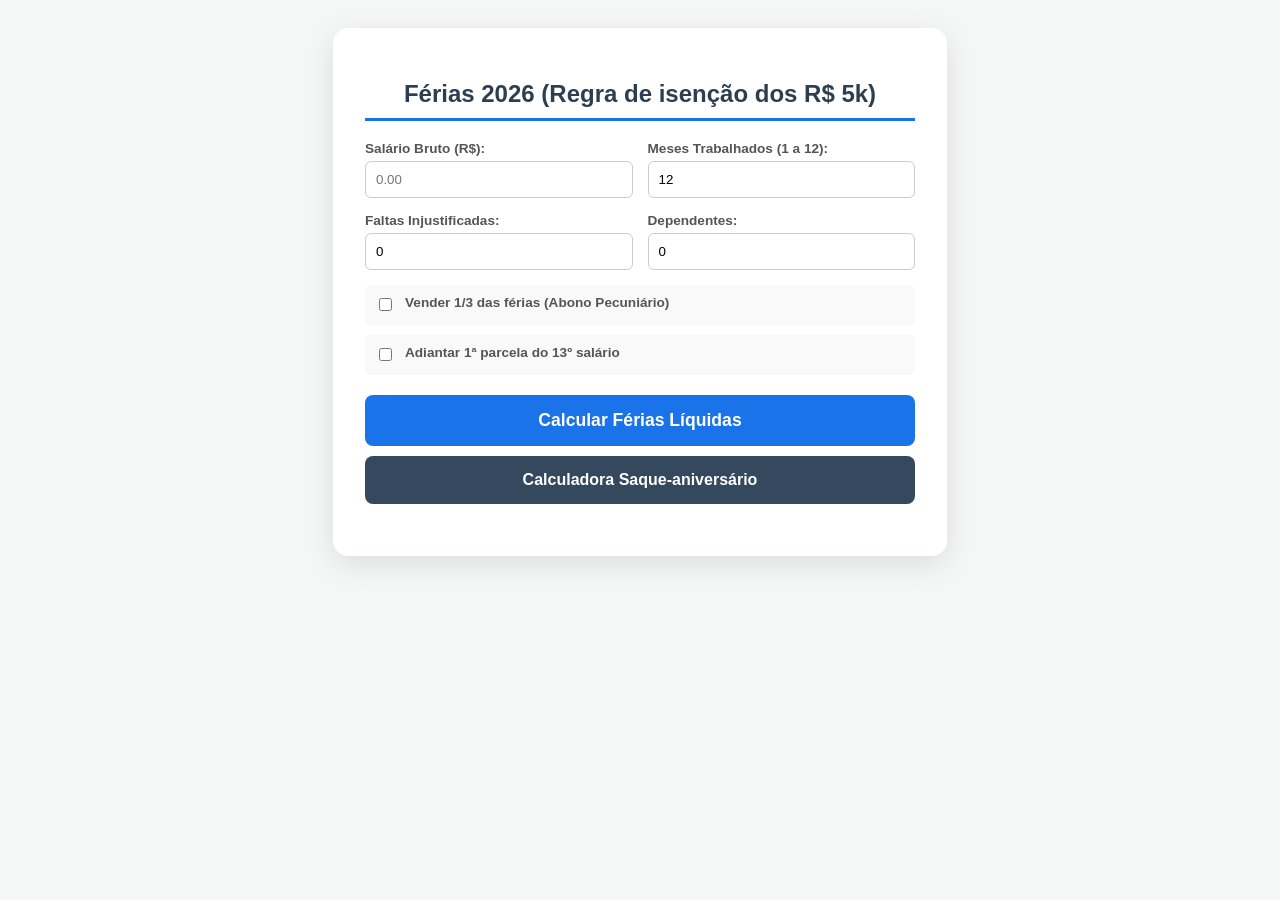
<file: Calculadoradeferias.html>
<!DOCTYPE html>
<html lang="pt-br">
<head>
    <meta charset="UTF-8">
    <meta name="viewport" content="width=device-width, initial-scale=1.0">
    <title>Calculadora de Férias CLT 2026</title>
    <style>
        body { font-family: 'Segoe UI', sans-serif; background-color: #f4f7f6; padding: 20px; display: flex; justify-content: center; }
        .container { background: white; padding: 2rem; border-radius: 15px; box-shadow: 0 8px 30px rgba(0,0,0,0.1); width: 100%; max-width: 550px; }
        h2 { color: #2c3e50; text-align: center; border-bottom: 3px solid #1a73e8; padding-bottom: 10px; }
        .grid { display: grid; grid-template-columns: 1fr 1fr; gap: 15px; margin-bottom: 15px; }
        label { display: block; font-weight: bold; font-size: 0.85rem; color: #555; margin-bottom: 5px; }
        input, select { width: 100%; padding: 10px; border: 1px solid #ccc; border-radius: 6px; box-sizing: border-box; }
        .full-width { grid-column: span 2; }
        .checkbox-group { display: flex; align-items: center; gap: 10px; background: #f9f9f9; padding: 10px; border-radius: 6px; margin-bottom: 10px; }
        .checkbox-group input { width: auto; }
        .btn-group { display: flex; flex-direction: column; gap: 10px; margin: 20px 0; }
        button { width: 100%; padding: 15px; background-color: #1a73e8; color: white; border: none; border-radius: 8px; cursor: pointer; font-size: 1.1rem; font-weight: bold; transition: 0.3s; }
        button:hover { background-color: #1557b0; }
        #controle { background-color: #34495e; font-size: 1rem; }
        #controle:hover { background-color: #2c3e50; }
        .result { margin-top: 20px; padding: 15px; background: #fff; border: 1px solid #ddd; border-radius: 8px; display: none; }
        .result-row { display: flex; justify-content: space-between; padding: 8px 0; border-bottom: 1px solid #eee; }
        .total { font-size: 1.3rem; color: #27ae60; font-weight: bold; border-top: 2px solid #27ae60; margin-top: 10px; }
        .negativo { color: #e74c3c; }
        .total-descontos { font-weight: bold; color: #c0392b; border-top: 1px dashed #ccc; padding-top: 10px; margin-top: 5px; }
    </style>
</head>
<body>

<div class="container">
    <h2>Férias 2026 (Regra de isenção dos R$ 5k)</h2>
    
    <div class="grid">
        <div class="form-group">
            <label>Salário Bruto (R$):</label>
            <input type="number" id="salario" placeholder="0.00">
        </div>
        <div class="form-group">
            <label>Meses Trabalhados (1 a 12):</label>
            <input type="number" id="meses" value="12" max="12">
        </div>
        <div class="form-group">
            <label>Faltas Injustificadas:</label>
            <input type="number" id="faltas" value="0">
        </div>
        <div class="form-group">
            <label>Dependentes:</label>
            <input type="number" id="dependentes" value="0">
        </div>
    </div>

    <div class="checkbox-group">
        <input type="checkbox" id="abono">
        <label for="abono">Vender 1/3 das férias (Abono Pecuniário)</label>
    </div>

    <div class="checkbox-group">
        <input type="checkbox" id="adiantamento13">
        <label for="adiantamento13">Adiantar 1ª parcela do 13º salário</label>
    </div>

    <div class="btn-group">
        <button onclick="calcularFerias2026()">Calcular Férias Líquidas</button>
        <button id="controle" onclick="window.location.href='Saque-aniversario.html'">Calculadora Saque-aniversário</button>
    </div>

    <div id="resultado" class="result">
        <div class="result-row"><span>Dias de Direito:</span> <span id="res-dias"></span></div>
        <div class="result-row"><span>Valor das Férias:</span> <span id="res-ferias"></span></div>
       <div class="result-row"><span>1/3 Constitucional (sobre dias gozados):</span> <span id="res-terco"></span></div>
       <div id="row-abono" class="result-row" style="color: #2980b9;"><span>Abono Pecuniário (Dias vendidos + 1/3):</span> <span id="res-abono"></span></div>
        <div id="row-13" class="result-row" style="color: #8e44ad;"><span>1ª Parcela 13º Salário:</span> <span id="res-13"></span></div>
        
        <div class="result-row negativo"><span>INSS:</span> <span id="res-inss"></span></div>
        <div class="result-row negativo"><span>IRRF (com Redutor 2026):</span> <span id="res-irrf"></span></div>
        <div class="result-row total-descontos"><span>Total de Descontos:</span> <span id="res-total-descontos"></span></div>
        
        <div class="result-row total"><span>Total Líquido a Receber:</span> <span id="res-total"></span></div>
    </div>
</div>

<script>
    function calcularFerias2026() {
        const salario = parseFloat(document.getElementById('salario').value) || 0;
        const meses = parseInt(document.getElementById('meses').value) || 0;
        const faltas = parseInt(document.getElementById('faltas').value) || 0;
        const dependentes = parseInt(document.getElementById('dependentes').value) || 0;
        const querAbono = document.getElementById('abono').checked;
        const quer13 = document.getElementById('adiantamento13').checked;

        if (salario <= 0) { alert("Informe o salário!"); return; }

        // 1. Calcular Dias de Direito (Tabela CLT)
        let diasDireito = 30;
        if (faltas > 5 && faltas <= 14) diasDireito = 24;
        else if (faltas > 14 && faltas <= 23) diasDireito = 18;
        else if (faltas > 23 && faltas <= 32) diasDireito = 12;
        else if (faltas > 32) diasDireito = 0;

        // Proporcionalidade pelos meses trabalhados
        diasDireito = (diasDireito / 12) * meses;

        // 2. Valores Base
        let diasParaGozar = querAbono ? (diasDireito * (2/3)) : diasDireito;
        let diasParaVender = querAbono ? (diasDireito * (1/3)) : 0;

        const valorGozado = (salario / 30) * diasParaGozar;
        const tercoGozado = valorGozado / 3;
        
        const valorVendido = (salario / 30) * diasParaVender;
        const tercoVendido = valorVendido / 3;
        const totalAbonoIndenizado = valorVendido + tercoVendido;

        // Adiantamento 13º (50% do salário bruto - sem descontos nesta etapa)
        const valor13 = quer13 ? (salario / 2) : 0;

        // 3. Descontos (Somente sobre férias gozadas + 1/3)
        const baseImposto = valorGozado + tercoGozado;
        
        // Tabela INSS 2026 (Estimada com teto de R$ 8.150,00)
        let inss = calcularINSS(baseImposto);

        // Tabela IRRF 2026 (Sua Tabela + Redutor)
        const baseIRRF = baseImposto - inss - (dependentes * 189.59);
        let irrf = calcularIRRF2026(baseIRRF);

        // Soma dos Descontos
        const totalDescontos = inss + irrf;

        // Cálculo do Total Líquido
        const totalLiquido = baseImposto - totalDescontos + totalAbonoIndenizado + valor13;

        // Exibição
        const fmt = (v) => v.toLocaleString('pt-BR', { style: 'currency', currency: 'BRL' });
        document.getElementById('res-dias').innerText = diasDireito.toFixed(0) + " dias";
        document.getElementById('res-ferias').innerText = fmt(valorGozado);
        document.getElementById('res-terco').innerText = fmt(tercoGozado);
        
        document.getElementById('res-abono').innerText = fmt(totalAbonoIndenizado);
        document.getElementById('row-abono').style.display = querAbono ? 'flex' : 'none';

        document.getElementById('res-13').innerText = fmt(valor13);
        document.getElementById('row-13').style.display = quer13 ? 'flex' : 'none';

        document.getElementById('res-inss').innerText = "- " + fmt(inss);
        document.getElementById('res-irrf').innerText = "- " + fmt(irrf);
        document.getElementById('res-total-descontos').innerText = "- " + fmt(totalDescontos);
        
        document.getElementById('res-total').innerText = fmt(totalLiquido);
        
        document.getElementById('resultado').style.display = 'block';
    }

    function calcularINSS(base) {
        let imposto = 0;
        const faixas = [
            {limite: 1518.00, aliq: 0.075},
            {limite: 2800.00, aliq: 0.09},
            {limite: 4200.00, aliq: 0.12},
            {limite: 8150.00, aliq: 0.14}
        ];
        let tAnterior = 0;
        for (let f of faixas) {
            if (base > f.limite) {
                imposto += (f.limite - tAnterior) * f.aliq;
                tAnterior = f.limite;
            } else {
                imposto += (base - tAnterior) * f.aliq;
                return imposto;
            }
        }
        return imposto;
    }

    function calcularIRRF2026(base) {
        let impostoTradicional = 0;
        
        if (base <= 2428.80) impostoTradicional = 0;
        else if (base <= 2826.65) impostoTradicional = (base * 0.075) - 182.16;
        else if (base <= 3751.05) impostoTradicional = (base * 0.15) - 394.16;
        else if (base <= 4664.68) impostoTradicional = (base * 0.225) - 675.49;
        else impostoTradicional = (base * 0.275) - 908.73;

        let redutor = 0;
        if (base <= 5000) {
            redutor = 312.89;
        } else if (base <= 7350) {
            redutor = 978.62 - (0.133145 * base);
        }

        let impostoFinal = impostoTradicional - redutor;
        return impostoFinal > 0 ? impostoFinal : 0;
    }
</script>
</body>
</html>
</file>
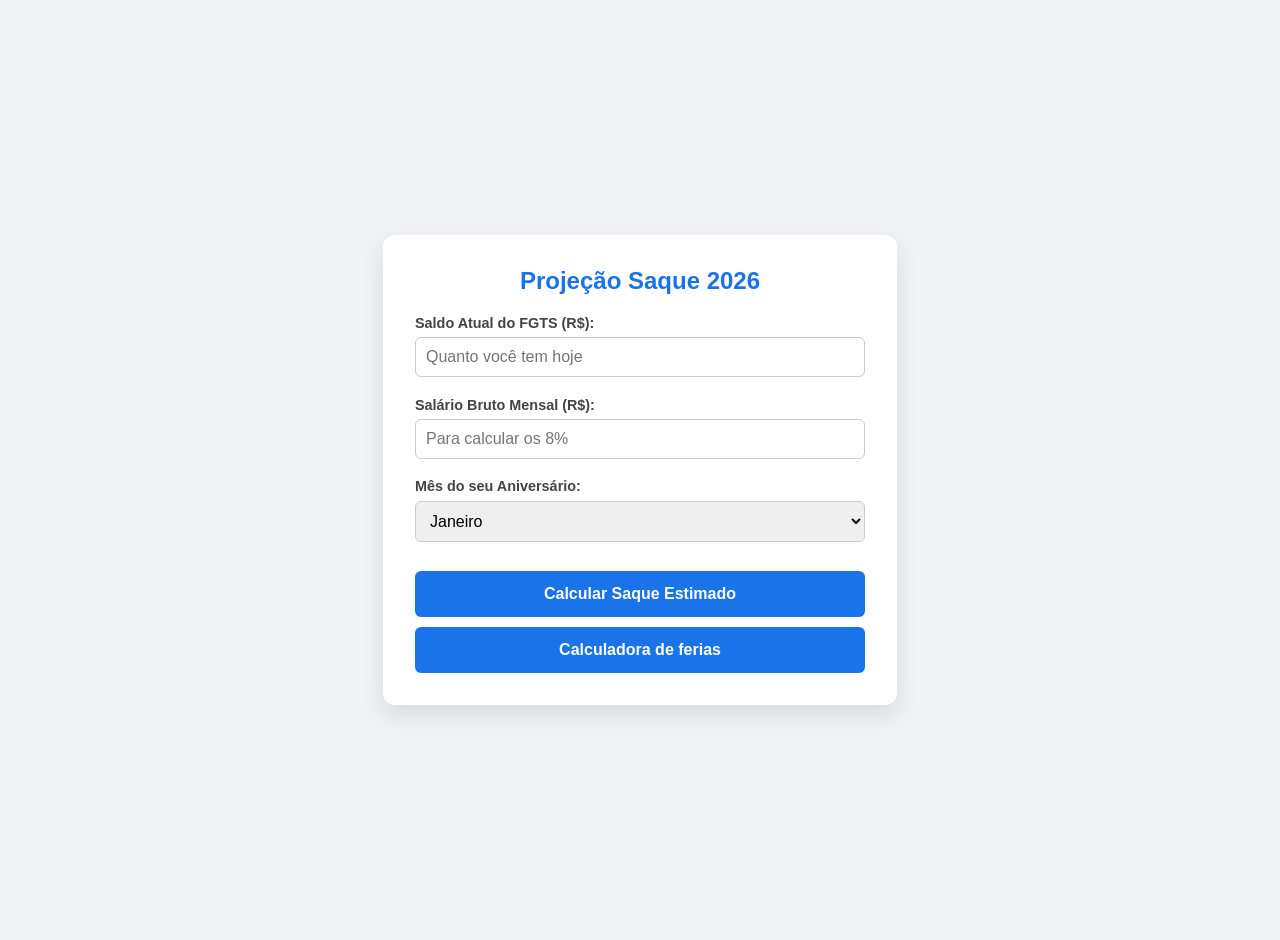
<file: Saque-aniversario.html>
<!DOCTYPE html>
<html lang="pt-br">
<head>
    <meta charset="UTF-8">
    <meta name="viewport" content="width=device-width, initial-scale=1.0">
    <title>Calculadora Saque-Aniversário Projetada 2026</title>
    <style>
        body { font-family: 'Segoe UI', sans-serif; background-color: #f0f2f5; display: flex; justify-content: center; align-items: center; min-height: 100vh; margin: 0; padding: 20px; }
        .container { background: white; padding: 2rem; border-radius: 12px; box-shadow: 0 10px 25px rgba(0,0,0,0.1); width: 100%; max-width: 450px; }
        h2 { color: #1a73e8; text-align: center; margin-top: 0; }
        .input-group { margin-bottom: 1.2rem; }
        label { display: block; margin-bottom: 0.4rem; font-size: 0.9rem; color: #444; font-weight: 600; }
        input, select { width: 100%; padding: 10px; border: 1px solid #ccc; border-radius: 6px; box-sizing: border-box; font-size: 1rem; }
        button { width: 100%; padding: 14px; background-color: #1a73e8; color: white; border: none; border-radius: 6px; cursor: pointer; font-size: 1rem; font-weight: bold; margin-top: 10px; }
        button:hover { background-color: #1557b0; }
        .result { margin-top: 1.5rem; padding: 1.2rem; background-color: #f8f9fa; border-left: 5px solid #1a73e8; border-radius: 4px; display: none; }
        .result p { margin: 8px 0; font-size: 0.95rem; }
        .total-highlight { color: #d93025; font-size: 1.3rem; font-weight: bold; }
        hr { border: 0; border-top: 1px solid #eee; margin: 15px 0; }
        .controle { width: 10px;position: absolute; top: 20px; left: 20px; background-color: #1a73e8; color: white; border: none; padding: 10px 15px; border-radius: 6px; cursor: pointer; font-size: 0.9rem; }
    </style>
</head>
<body>
    
    <div class="container">
        <h2>Projeção Saque 2026</h2>
        
        <div class="input-group">
            <label>Saldo Atual do FGTS (R$):</label>
            <input type="number" id="saldoAtual" placeholder="Quanto você tem hoje">
        </div>
        
        <div class="input-group">
            <label>Salário Bruto Mensal (R$):</label>
            <input type="number" id="salario" placeholder="Para calcular os 8%">
        </div>
        
        <div class="input-group">
            <label>Mês do seu Aniversário:</label>
            <select id="mesAniversario">
                <option value="0">Janeiro</option><option value="1">Fevereiro</option>
                <option value="2">Março</option><option value="3">Abril</option>
                <option value="4">Maio</option><option value="5">Junho</option>
                <option value="6">Julho</option><option value="7">Agosto</option>
                <option value="8">Setembro</option><option value="9">Outubro</option>
                <option value="10">Novembro</option><option value="11">Dezembro</option>
            </select>
        </div>
        
        <button onclick="calcularProjecao()">Calcular Saque Estimado</button>
        <button id="controle" onclick="window.location.href='Calculadoradeferias.html'"  >Calculadora de ferias</button>

    <div id="resultado" class="result">
        <p>Meses até o aniversário: <strong id="res-meses"></strong></p>
        <p>Projeção de depósitos: <strong id="res-depositos"></strong></p>
        <p>Saldo estimado no mês: <strong id="res-saldo-final"></strong></p>
        <hr>
        <p>Alíquota: <span id="res-aliquota"></span> | Parcela: <span id="res-parcela"></span></p>
        <p>Estimativa de Saque:</p>
        <div id="res-saque-final" class="total-highlight"></div>
    </div>
</div>

<script>
    function calcularProjecao() {
        const saldoAtual = parseFloat(document.getElementById('saldoAtual').value) || 0;
        const salario = parseFloat(document.getElementById('salario').value) || 0;
        const mesAniver = parseInt(document.getElementById('mesAniversario').value);
        
        const dataAtual = new Date();
        const mesAtual = dataAtual.getMonth(); // 0 a 11
        
        // Calcula quantos meses faltam (se o mês já passou, conta para o ano que vem)
        let mesesFaltantes = mesAniver - mesAtual;
        if (mesesFaltantes < 0) mesesFaltantes += 12;

        // Cálculo do depósito mensal (8%)
        const depositoMensal = salario * 0.08;
        const totalDepositos = depositoMensal * mesesFaltantes;
        const saldoProjetado = saldoAtual + totalDepositos;

        // Lógica da Tabela de Cálculo
        let aliquota = 0;
        let parcela = 0;

        if (saldoProjetado <= 500) { aliquota = 0.50; parcela = 0; }
        else if (saldoProjetado <= 1000) { aliquota = 0.40; parcela = 50; }
        else if (saldoProjetado <= 5000) { aliquota = 0.30; parcela = 150; }
        else if (saldoProjetado <= 10000) { aliquota = 0.20; parcela = 650; }
        else if (saldoProjetado <= 15000) { aliquota = 0.15; parcela = 1150; }
        else if (saldoProjetado <= 20000) { aliquota = 0.10; parcela = 1900; }
        else { aliquota = 0.05; parcela = 2900; }

        const valorSaque = (saldoProjetado * aliquota) + parcela;

        document.getElementById('res-meses').innerText = mesesFaltantes;
        document.getElementById('res-depositos').innerText = totalDepositos.toLocaleString('pt-BR', { style: 'currency', currency: 'BRL' });
        document.getElementById('res-saldo-final').innerText = saldoProjetado.toLocaleString('pt-BR', { style: 'currency', currency: 'BRL' });
        document.getElementById('res-aliquota').innerText = (aliquota * 100) + "%";
        document.getElementById('res-parcela').innerText = "R$ " + parcela;
        document.getElementById('res-saque-final').innerText = valorSaque.toLocaleString('pt-BR', { style: 'currency', currency: 'BRL' });

        document.getElementById('resultado').style.display = 'block';
    }
</script>

</body>
</html>
</file>
